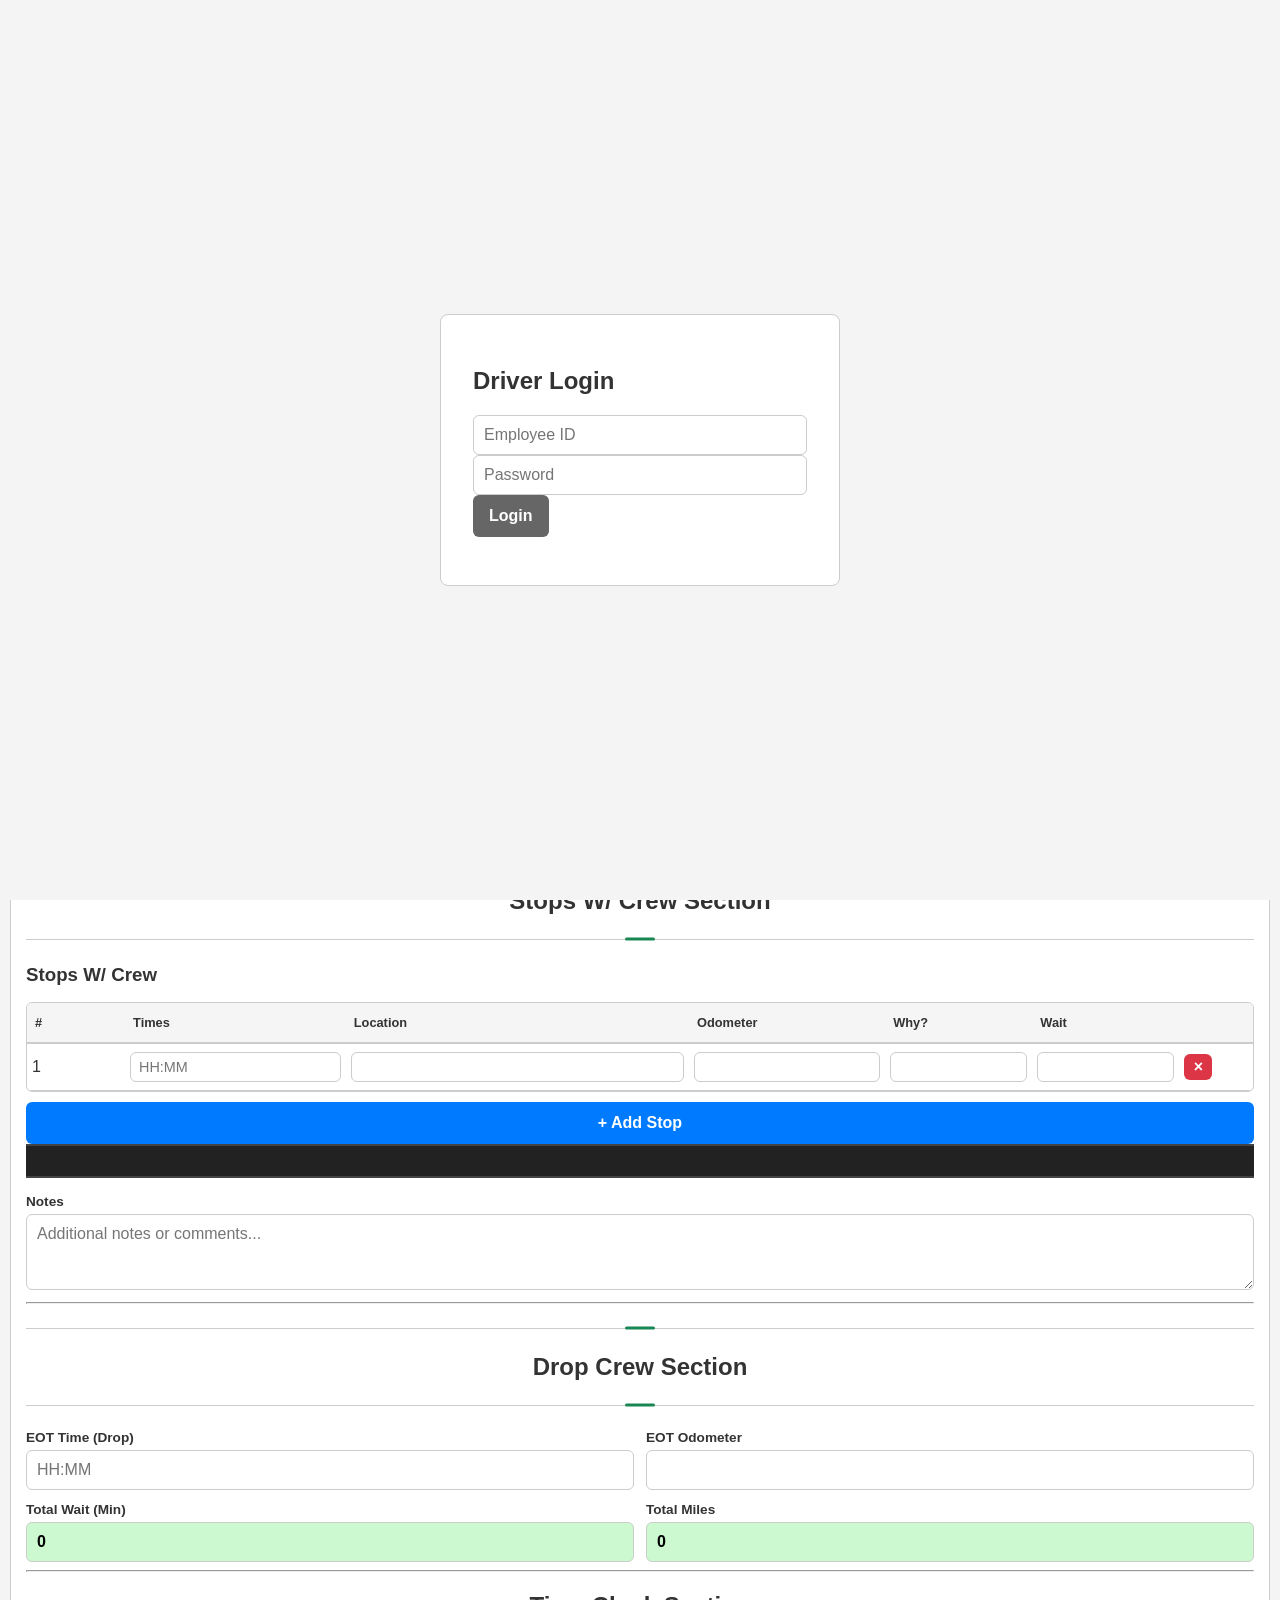
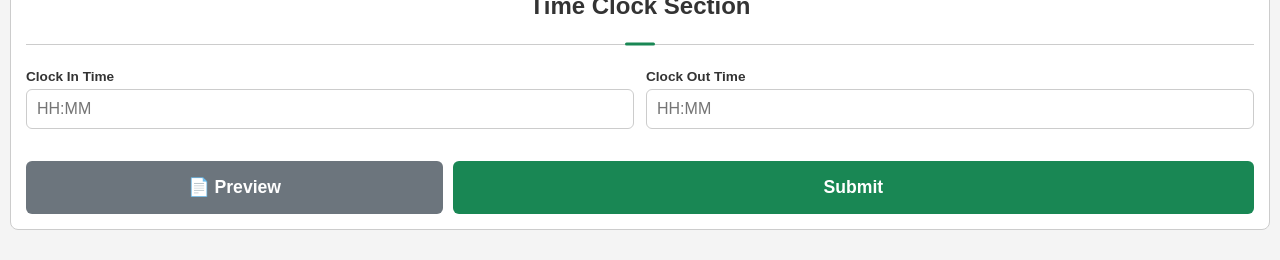
<file: index.html>
<!DOCTYPE html>
<html lang="en">
<head>
    <meta charset="UTF-8">
    <meta name="viewport" content="width=device-width, initial-scale=1.0">
    <title>RyanoPortal - Trip Sheet</title>
    <link rel="stylesheet" href="style.css">
</head>
<body>

    <div id="login-overlay">
        <div class="login-card">
            <h2>Driver Login</h2>
            <input type="text" id="employeeId" placeholder="Employee ID">
            <input type="password" id="password" placeholder="Password">
            <button id="loginButton">Login</button>
            <p id="loginError" style="color:red;"></p>
        </div>
    </div>

    <div id="header">
        <button id="darkModeToggle">🌓 Theme</button>
        <span id="userIdLabel"></span>
        <button id="logoutButton">Logout</button>
    </div>

    <section>
        <h2 style="text-align:center; margin-bottom:1rem;">Ryano Transportation Trip Sheet</h2>
        <hr>

        <h2 style="text-align:center; margin-bottom:1rem;">Driver Info Section</h2>
      <div class="section-separator"></div>
        <!-- SECTION 1: Driver Info to Start Odometer -->
        <div class="form-section">
            <div class="grid">
                <div>
                    <label for="driverName">Driver Name</label>
                    <input type="text" id="driverName" readonly>
                </div>
                <div>
                    <label for="tripDate">Trip Date</label>
                    <input type="date" id="tripDate">
                </div>
                <div>
                    <label for="vanId">Van ID</label>
                    <input type="text" id="vanId" placeholder="e.g. 702">
                </div>
                <div>
                    <label for="tripType">Trip Type</label>
                    <input type="text" id="tripType" placeholder="MDC / ML / HOG">
                </div>
                <div class="full-width">
                    <label for="startOdometer">Start Odometer</label>
                    <input type="number" id="startOdometer">
                </div>
            </div>
        </div>

        <hr>

        <h2 style="text-align:center; margin-bottom:1rem;">Crew / Trip Info Section</h2>
        <div class="section-separator"></div>
        <!-- SECTION 2: RR # to Destination -->
        <div class="form-section">
            <div class="grid">
                <div>
                    <label for="rrNumber">RR #</label>
                    <input type="text" id="rrNumber">
                </div>
                <div>
                    <label for="hallconNumber">Hallcon #</label>
                    <input type="text" id="hallconNumber">
                </div>
                <div class="full-width">
                    <label for="dispatcherNumber">Dispatcher Initials</label>
                    <input type="text" id="dispatcherNumber">
                </div>
                <div class="full-width">
                    <label for="crewNames">Crew Names</label>
                    <input type="text" id="crewNames">
                </div>
                <div class="full-width">
                    <label for="destination">Destination</label>
                    <input type="text" id="destination">
                </div>
            </div>
        </div>

        <hr>

          <h2 style="text-align:center; margin-bottom:1rem;">Stops W/ Crew Section</h2>
          <div class="section-separator"></div>

        <!-- SECTION 3: Stops W/ Crew to Notes -->
        <div class="form-section">
            <h3 style="margin: 0 0 1rem 0;">Stops W/ Crew</h3>
            <div class="table-wrapper">
                <table id="stopsTable">
                    <thead>
                        <tr>
                            <th width="8%">#</th>
                            <th width="18%">Times</th>
                            <th width="28%">Location</th>
                            <th width="16%">Odometer</th>
                            <th width="12%">Why?</th>
                            <th width="12%">Wait</th>
                            <th width="6%"></th>
                        </tr>
                    </thead>
                    <tbody id="stopsBody">
                        <tr>
                            <td class="stop-number">1</td>
                            <td><input type="text" class="stop-times" placeholder="HH:MM"></td>
                            <td><input type="text" class="stop-location"></td>
                            <td><input type="number" class="stop-odometer"></td>
                            <td><input type="text" class="stop-why" maxlength="4"></td>
                            <td><input type="number" class="stop-wait"></td>
                            <td><button type="button" class="remove-stop-btn">×</button></td>
                        </tr>
                    </tbody>
                </table>
            </div>
            <button id="addStopRow" class="add-button">+ Add Stop</button>

            <div class="ticker">
    <div class="ticker-content">
        PU: PICKUP  |  CS: CREW STOP  |  SC: SWAP CREW  |  W8: WAIT  |  DC: DROP CREW
    </div>
            </div>
            

            <div style="margin-top: 1rem;">
                <label for="notes">Notes</label>
                <textarea id="notes" rows="3" placeholder="Additional notes or comments..."></textarea>
            </div>
        </div>
<hr>  <div class="section-separator"></div>
  <h2 style="text-align:center; margin-bottom:1rem;">Drop Crew Section</h2>
          <div class="section-separator"></div>
          
        <!-- SECTION 4: EOT Time to Total Miles -->
        <div class="form-section">
            <div class="grid">
                <div>
                    <label for="EOTTIME">EOT Time (Drop)</label>
                    <input type="text" id="EOTTIME" placeholder="HH:MM">
                </div>
                <div>
                    <label for="EOTODO">EOT Odometer</label>
                    <input type="number" id="EOTODO">
                </div>
                <div>
                    <label for="TOTALWAIT">Total Wait (Min)</label>
                    <input type="text" id="TOTALWAIT" readonly class="readonly-total">
                </div>
                <div>
                    <label for="TOTALMILES">Total Miles</label>
                    <input type="number" id="TOTALMILES" readonly class="readonly-total">
                </div>
            </div>
        </div>

        <hr>
  <h2 style="text-align:center; margin-bottom:1rem;">Time Clock Section</h2>
          <div class="section-separator"></div>
          
        <!-- SECTION 5: Clock In/Out Times -->
        <div class="form-section">
            <div class="grid">
                <div>
                    <label for="clockInTime">Clock In Time</label>
                    <input type="text" id="clockInTime" placeholder="HH:MM">
                </div>
                <div>
                    <label for="clockOutTime">Clock Out Time</label>
                    <input type="text" id="clockOutTime" placeholder="HH:MM">
                </div>
            </div>
        </div>

        <div style="margin-top:2rem; display: flex; gap: 10px;">
            <button onclick="openPreview()" class="preview-button" style="flex: 1;">📄 Preview</button>
            <button id="submitTrip" class="submit-button" style="flex: 2;">Submit</button>
        </div>
    </section>

    <script src="script.js"></script>
</body>
</html>
</file>
<file: style.css>
:root {
    --bg-page: #f4f4f4;
    --bg-surface: #ffffff;
    --border: #cccccc;
    --text-main: #333333;
    --accent: #198754;
}

body.dark-mode {
    --bg-page: #121212;
    --bg-surface: #1e1e1e;
    --border: #444444;
    --text-main: #e0e0e0;
}

* {
    box-sizing: border-box;
}

body {
    font-family: -apple-system, BlinkMacSystemFont, 'Segoe UI', Roboto, Oxygen, Ubuntu, Cantarell, sans-serif;
    background-color: var(--bg-page);
    color: var(--text-main);
    margin: 0; 
    padding: 10px;
}

/* LOGIN OVERLAY */
#login-overlay {
    position: fixed; top: 0; left: 0; width: 100%; height: 100%;
    background: var(--bg-page); z-index: 1000;
    display: flex; align-items: center; justify-content: center;
}
.login-card {
    background: var(--bg-surface); padding: 2rem;
    border-radius: 8px; border: 1px solid var(--border); width: 90%; max-width: 400px;
}

/* HEADER */
#header {
    display: flex; 
    justify-content: space-between; 
    align-items: center;
    padding: 10px; 
    background: var(--bg-surface); 
    border-bottom: 1px solid var(--border);
    margin-bottom: 15px; 
    border-radius: 8px;
    flex-wrap: wrap;
    gap: 10px;
}

section {
    background: var(--bg-surface); 
    padding: 15px;
    border-radius: 8px; 
    border: 1px solid var(--border);
    margin-bottom: 20px;
}

/* FORM SECTIONS */
.form-section {
    padding: 0;
}

.section-separator {
    height: 1px;
    background: var(--border);
    margin: 1.5rem 0;
    position: relative;
}

.section-separator::before {
    content: '';
    position: absolute;
    left: 50%;
    top: 50%;
    transform: translate(-50%, -50%);
    width: 30px;
    height: 3px;
    background: var(--accent);
    border-radius: 2px;
}

.grid {
    display: grid; 
    grid-template-columns: 1fr 1fr; 
    gap: 12px;
}

.full-width {
    grid-column: span 2;
}

label { 
    font-size: 0.85rem; 
    font-weight: 600; 
    display: block; 
    margin-bottom: 5px;
    color: var(--text-main);
}

input, textarea {
    width: 100%; 
    padding: 10px; 
    border: 1px solid var(--border);
    background: var(--bg-surface); 
    color: var(--text-main);
    border-radius: 6px; 
    font-size: 1rem;
    font-family: inherit;
}

input:focus, textarea:focus {
    outline: none;
    border-color: var(--accent);
    box-shadow: 0 0 0 3px rgba(25, 135, 84, 0.1);
}

.readonly-total { 
    background-color: #7ef08763; 
    color: #000000; 
    font-weight: bold; 
}

body.dark-mode .readonly-total {
    background-color: #1b5e1f70;
    color: #ffffff;
}

.table-wrapper { 
    overflow-x: auto; 
    margin-top: 10px;
    border-radius: 6px;
    border: 1px solid var(--border);
}

.ticker {
    width: 100%;
    overflow: hidden;
    white-space: nowrap;
    background: #222;
    color: #fff;
    padding: 6px 0;
    font-family: 'Courier New', monospace;
    font-size: 12pt;
    font-weight: 900;
    border-top: 2px solid #444;
    border-bottom: 2px solid #444;
}

.ticker-content {
    display: inline-block;
    padding-left: 100%;
    animation: ticker-scroll 12s linear infinite;
}

@keyframes ticker-scroll {
    0%   { transform: translateX(0); }
    100% { transform: translateX(-100%); }
}


table { 
    width: 100%; 
    border-collapse: collapse; 
    min-width: 600px; 
}

th { 
    background: #f5f5f5; 
    color: #333; 
    padding: 12px 8px; 
    text-align: left; 
    font-size: 0.8rem;
    font-weight: 600;
    border-bottom: 2px solid var(--border);
}

body.dark-mode th {
    background: #2a2a2a;
    color: #e0e0e0;
}

td { 
    padding: 8px 5px; 
    border-bottom: 1px solid var(--border);
}

td input {
    padding: 6px 8px;
    font-size: 0.9rem;
}

button {
    padding: 12px 16px; 
    border: none; 
    border-radius: 6px; 
    cursor: pointer;
    font-weight: 600; 
    font-size: 1rem;
    background: #666; 
    color: white;
    transition: all 0.2s;
}

button:active {
    transform: scale(0.98);
}

.submit-button { 
    background: var(--accent);
    width: 100%;
    padding: 16px;
    font-size: 1.1rem;
}

.submit-button:hover {
    background: #157347;
}

.preview-button {
    background: #6c757d;
    padding: 16px;
    font-size: 1.1rem;
}

.preview-button:hover {
    background: #5a6268;
}

.add-button { 
    background: #007bff; 
    margin-top: 10px;
    width: 100%;
}

.add-button:hover {
    background: #0056b3;
}

.remove-stop-btn { 
    background: #dc3545; 
    padding: 4px 8px;
    font-size: 1rem;
    min-width: 28px;
}

.remove-stop-btn:hover {
    background: #c82333;
}

/* MOBILE FIRST IMPROVEMENTS */
@media (max-width: 600px) {
    body {
        padding: 5px;
    }
    
    section {
        padding: 12px;
    }
    
    .grid { 
        grid-template-columns: 1fr;
        gap: 10px;
    }
    
    .full-width {
        grid-column: span 1;
    }
    
    #header {
        flex-direction: column;
        align-items: stretch;
        gap: 8px;
    }
    
    #header button {
        width: 100%;
    }
    
    h2 {
        font-size: 1.3rem;
    }
    
    h3 {
        font-size: 1.1rem;
    }
    
    .table-wrapper {
        margin-left: -12px;
        margin-right: -12px;
        border-left: none;
        border-right: none;
        border-radius: 0;
    }
    
    table {
        font-size: 0.85rem;
    }
    
    th {
        padding: 10px 4px;
        font-size: 0.75rem;
    }
    
    td {
        padding: 6px 3px;
    }
    
    td input {
        padding: 4px 6px;
        font-size: 0.85rem;
    }
    
    .stop-number {
        text-align: center;
        font-weight: bold;
    }
<<<<<<< HEAD

thead th {
    text-align: center;
}
}
=======
}

/* ============================================ */
/* TRIP SHEET PREVIEW PAGE STYLES */
/* ============================================ */

/* These styles apply only to trip-sheet-preview.html */
body.preview-page {
    font-family: 'Courier New', monospace;
    background: white;
    color: black;
    padding: 30px;
    line-height: 1.4;
}

body.preview-page * {
    -webkit-print-color-adjust: exact;
    print-color-adjust: exact;
    color-adjust: exact;
}

.trip-sheet {
    max-width: 1200px;
    margin: 0 auto;
    border: 2px solid black;
    padding: 20px;
}

.trip-sheet h1 {
    text-align: center;
    font-size: 24px;
    margin-bottom: 25px;
    text-transform: uppercase;
    letter-spacing: 2px;
    border-bottom: 2px solid black;
    padding-bottom: 10px;
}

.trip-sheet h3 {
    background: #5E9868;
    color: white;
    padding: 10px;
    margin: 20px 0 15px 0;
    border: none;
}

/* Preview Grid Layouts */
.grid-4 {
    display: grid;
    grid-template-columns: repeat(2, 1fr);
    gap: 15px;
    margin-bottom: 20px;
    border: 1px solid black;
    padding: 15px;
}

.grid-3 {
    display: grid;
    grid-template-columns: repeat(2, 1fr);
    gap: 15px;
    margin-bottom: 20px;
    border: 1px solid black;
    padding: 15px;
}

.grid-centered {
    display: grid;
    grid-template-columns: repeat(4, 1fr);
    gap: 15px;
    margin-bottom: 20px;
    border: 1px solid black;
    padding: 15px;
}

/* Preview Field Styles */
.field-label {
    font-weight: bold;
    margin-bottom: 5px;
    text-align: center;
    text-transform: uppercase;
    font-size: 12px;
}

.field-value {
    text-align: center;
    font-size: 16px;
    padding: 8px;
    background: #D7E4D8;
    border: 1px solid #ccc;
}

/* Preview Table Styles */
.trip-sheet table {
    width: 100%;
    border-collapse: collapse;
    margin: 15px 0;
    border: 2px solid black;
}

.trip-sheet th {
    background: #5E9868;
    color: white;
    border: 1px solid #5E9868;
    padding: 12px 8px;
    text-align: center;
    font-weight: bold;
    text-transform: uppercase;
    font-size: 14px;
}

.trip-sheet td {
    border: 1px solid black;
    padding: 10px 8px;
    text-align: center;
    vertical-align: middle;
}

.trip-sheet tbody tr:nth-child(odd) {
    background: white;
}

.trip-sheet tbody tr:nth-child(even) {
    background: #D7E4D8;
}

/* Notes Section */
.notes-section {
    border: 1px solid black;
    padding: 15px;
    margin: 20px 0;
}

.notes-content {
    min-height: 80px;
    border: 1px solid #ccc;
    padding: 10px;
    margin-top: 10px;
    text-align: left;
}

/* Preview Buttons */
.no-print {
    position: fixed;
    top: 20px;
    right: 20px;
    display: flex;
    gap: 10px;
    z-index: 9999;
}

.no-print button {
    padding: 12px 24px;
    background: #0077cc;
    color: white;
    border: none;
    border-radius: 4px;
    cursor: pointer;
    font-size: 14px;
}

.no-print button:hover {
    background: #005fa3;
}

/* Print Styles for Preview Page */
@media print {
    body.preview-page {
        padding: 0.5in;
    }
    
    .no-print {
        display: none !important;
    }
    
    .trip-sheet h3 {
        background: #5E9868 !important;
        color: white !important;
    }
    
    .trip-sheet th {
        background: #5E9868 !important;
        color: white !important;
    }
    
    .trip-sheet tbody tr:nth-child(even) {
        background: #D7E4D8 !important;
    }
    
    .field-value {
        background: #D7E4D8 !important;
    }
}
>>>>>>> 5dde4c066eb6f39254606b4f859dadbf035146de
</file>
